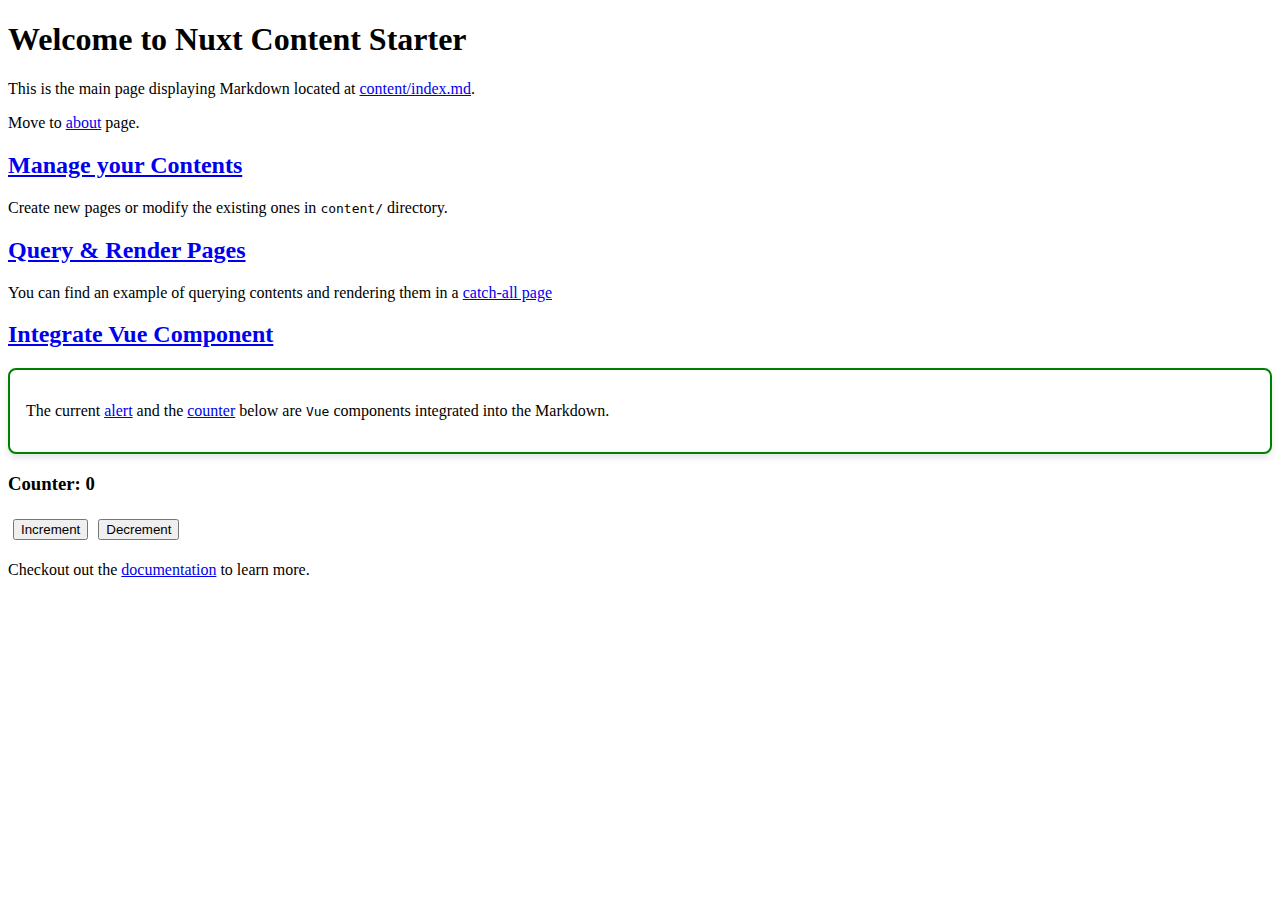
<file: index.html>
<!DOCTYPE html><html><head><meta charset="utf-8"><meta name="viewport" content="width=device-width, initial-scale=1"><style>.alert[data-v-46dbbe98]{align-items:center;background-color:#fff;border:2px solid;border-radius:.5rem;box-shadow:0 4px 6px #0000001a;display:flex;padding:1rem;transition:transform .2s ease,box-shadow .2s ease}.alert[data-v-46dbbe98]:hover{box-shadow:0 6px 8px #00000026;transform:translateY(-2px)}</style><style>button[data-v-5c5d582e]{margin:5px}</style><link rel="preload" as="fetch" crossorigin="anonymous" href="/_payload.json?07a7b2ae-71c1-4569-9bfb-14ef5dbe6678"><link rel="modulepreload" as="script" crossorigin href="/_nuxt/Cm6Po9z3.js"><link rel="modulepreload" as="script" crossorigin href="/_nuxt/C9OClpye.js"><link rel="modulepreload" as="script" crossorigin href="/_nuxt/Zu1U2PJ7.js"><link rel="modulepreload" as="script" crossorigin href="/_nuxt/Cn1tjF7j.js"><link rel="modulepreload" as="script" crossorigin href="/_nuxt/dcrQ3pqr.js"><link rel="modulepreload" as="script" crossorigin href="/_nuxt/uWTTrfGj.js"><link rel="modulepreload" as="script" crossorigin href="/_nuxt/BxMvE1iC.js"><link rel="modulepreload" as="script" crossorigin href="/_nuxt/Bkw_Dzf0.js"><link rel="modulepreload" as="script" crossorigin href="/_nuxt/DMkJ1RLd.js"><link rel="modulepreload" as="script" crossorigin href="/_nuxt/DVluH0mP.js"><link rel="modulepreload" as="script" crossorigin href="/_nuxt/CvQ936ci.js"><link rel="preload" as="fetch" fetchpriority="low" crossorigin="anonymous" href="/_nuxt/builds/meta/07a7b2ae-71c1-4569-9bfb-14ef5dbe6678.json"><link rel="prefetch" as="style" crossorigin href="/_nuxt/index.C0QLWPA2.css"><link rel="prefetch" as="script" crossorigin href="/_nuxt/BZ32aJX3.js"><link rel="prefetch" as="script" crossorigin href="/_nuxt/BcFyeMn2.js"><link rel="prefetch" as="script" crossorigin href="/_nuxt/BG6K08_Z.js"><link rel="prefetch" as="script" crossorigin href="/_nuxt/NMH0UpkZ.js"><link rel="prefetch" as="script" crossorigin href="/_nuxt/C28MzYEI.js"><script type="module" src="/_nuxt/Cm6Po9z3.js" crossorigin></script></head><body><div id="__nuxt"><!--[--><div><h1 id="welcome-to-nuxt-content-starter"><!--[-->Welcome to Nuxt Content Starter<!--]--></h1><p><!--[-->This is the main page displaying Markdown located at <a href="https://github.com/nuxt/starter/blob/content/content/index.md" rel="nofollow"><!--[-->content/index.md<!--]--></a>.<!--]--></p><p><!--[-->Move to <a href="/about" class=""><!--[-->about<!--]--></a> page.<!--]--></p><h2 id="manage-your-contents"><a href="#manage-your-contents"><!--[-->Manage your Contents<!--]--></a></h2><p><!--[-->Create new pages or modify the existing ones in <code><!--[-->content/<!--]--></code> directory.<!--]--></p><h2 id="query-render-pages"><a href="#query-render-pages"><!--[-->Query &amp; Render Pages<!--]--></a></h2><p><!--[-->You can find an example of querying contents and rendering them in a <a href="https://github.com/nuxt/starter/blob/content/app/pages/%5B...slug%5D.vue" rel="nofollow"><!--[-->catch-all page<!--]--></a><!--]--></p><h2 id="integrate-vue-component"><a href="#integrate-vue-component"><!--[-->Integrate Vue Component<!--]--></a></h2><div class="alert" style="border-color:green;" data-v-46dbbe98><!--[--><p><!--[-->The current <a href="https://github.com/nuxt/starter/blob/content/app/components/Alert.vue" rel="nofollow"><!--[-->alert<!--]--></a> and the <a href="https://github.com/nuxt/starter/blob/content/app/components/Counter.vue" rel="nofollow"><!--[-->counter<!--]--></a> below are <code><!--[-->Vue<!--]--></code> components integrated into the Markdown.<!--]--></p><!--]--></div><div data-v-5c5d582e><h3 data-v-5c5d582e>Counter: 0</h3><button data-v-5c5d582e> Increment </button><button data-v-5c5d582e> Decrement </button></div><p><!--[-->Checkout out the <a href="https://content.nuxt.com/docs/getting-started" rel="nofollow"><!--[-->documentation<!--]--></a> to learn more.<!--]--></p></div><!--]--></div><div id="teleports"></div><script type="application/json" data-nuxt-data="nuxt-app" data-ssr="true" id="__NUXT_DATA__" data-src="/_payload.json?07a7b2ae-71c1-4569-9bfb-14ef5dbe6678">[{"state":1,"once":3,"_errors":4,"serverRendered":6,"path":7,"prerenderedAt":8},["Reactive",2],{},["Set"],["ShallowReactive",5],{"page-/":-1},true,"/",1744192742934]</script><script>window.__NUXT__={};window.__NUXT__.config={public:{content:{wsUrl:""},mdc:{components:{prose:true,map:{}},headings:{anchorLinks:{h1:false,h2:true,h3:true,h4:true,h5:false,h6:false}}},preview:{api:"https://api.nuxt.studio",iframeMessagingAllowedOrigins:""}},app:{baseURL:"/",buildId:"07a7b2ae-71c1-4569-9bfb-14ef5dbe6678",buildAssetsDir:"/_nuxt/",cdnURL:""}}</script></body></html>
</file>
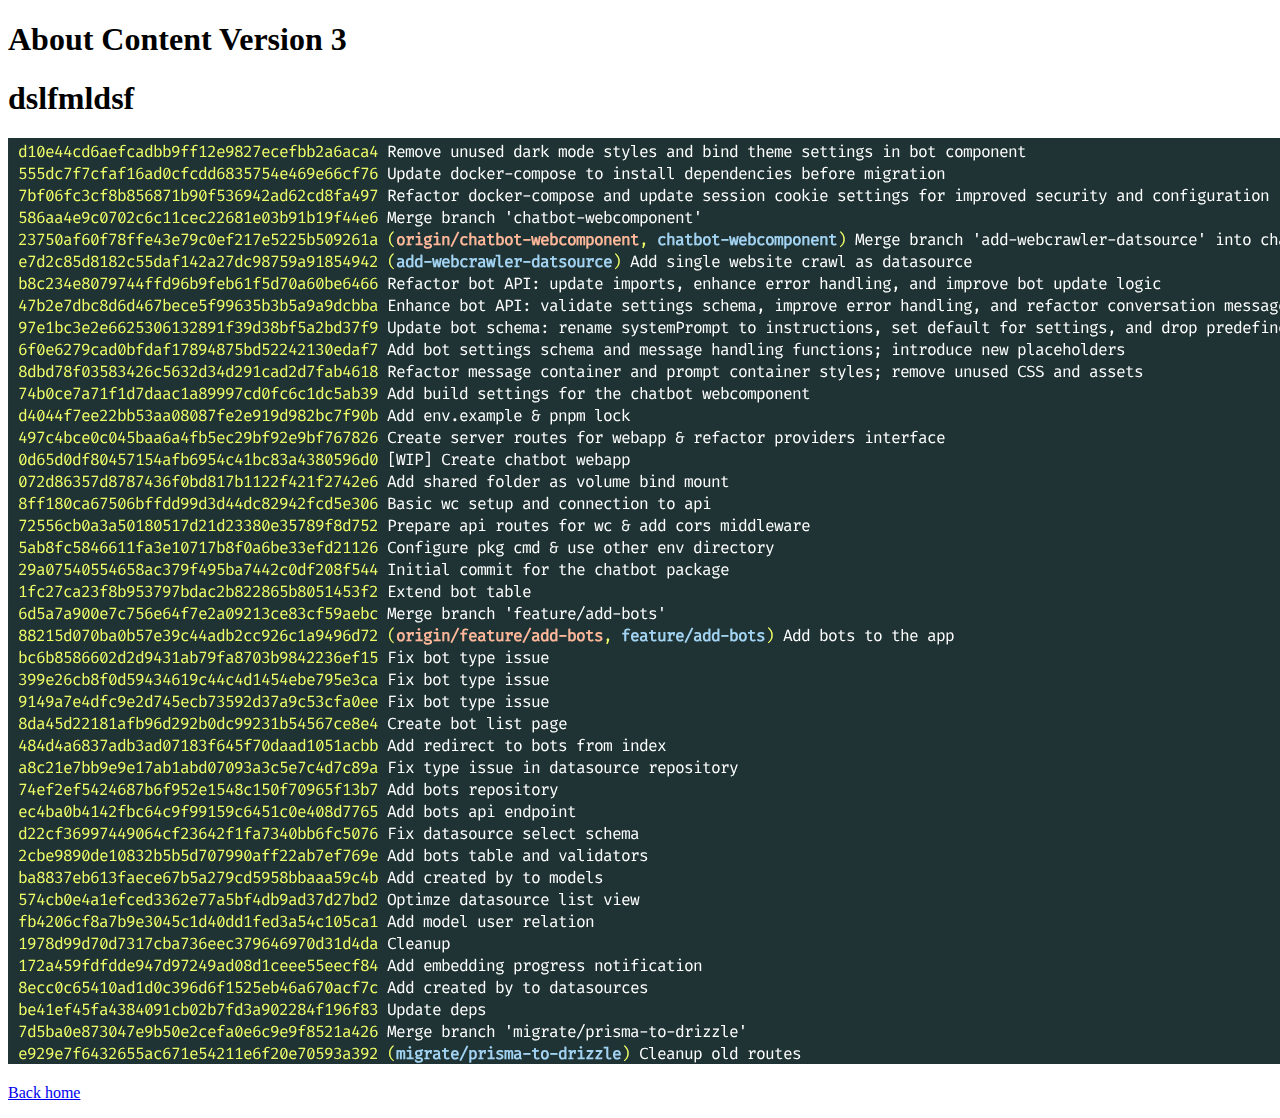
<file: about/index.html>
<!DOCTYPE html><html><head><meta charset="utf-8"><meta name="viewport" content="width=device-width, initial-scale=1"><link rel="preload" as="fetch" crossorigin="anonymous" href="/about/_payload.json?07a7b2ae-71c1-4569-9bfb-14ef5dbe6678"><link rel="modulepreload" as="script" crossorigin href="/_nuxt/Cm6Po9z3.js"><link rel="modulepreload" as="script" crossorigin href="/_nuxt/C9OClpye.js"><link rel="modulepreload" as="script" crossorigin href="/_nuxt/Zu1U2PJ7.js"><link rel="modulepreload" as="script" crossorigin href="/_nuxt/Cn1tjF7j.js"><link rel="modulepreload" as="script" crossorigin href="/_nuxt/dcrQ3pqr.js"><link rel="modulepreload" as="script" crossorigin href="/_nuxt/CAykoV3O.js"><link rel="modulepreload" as="script" crossorigin href="/_nuxt/uWTTrfGj.js"><link rel="modulepreload" as="script" crossorigin href="/_nuxt/BxMvE1iC.js"><link rel="preload" as="fetch" fetchpriority="low" crossorigin="anonymous" href="/_nuxt/builds/meta/07a7b2ae-71c1-4569-9bfb-14ef5dbe6678.json"><link rel="prefetch" as="style" crossorigin href="/_nuxt/index.C0QLWPA2.css"><link rel="prefetch" as="script" crossorigin href="/_nuxt/BZ32aJX3.js"><link rel="prefetch" as="script" crossorigin href="/_nuxt/BcFyeMn2.js"><link rel="prefetch" as="script" crossorigin href="/_nuxt/BG6K08_Z.js"><link rel="prefetch" as="script" crossorigin href="/_nuxt/NMH0UpkZ.js"><link rel="prefetch" as="script" crossorigin href="/_nuxt/C28MzYEI.js"><link rel="prefetch" as="script" crossorigin href="/_nuxt/DVluH0mP.js"><link rel="prefetch" as="script" crossorigin href="/_nuxt/CvQ936ci.js"><script type="module" src="/_nuxt/Cm6Po9z3.js" crossorigin></script></head><body><div id="__nuxt"><!--[--><div><h1 id="about-content-version-3"><!--[-->About Content Version 3<!--]--></h1><h1 id="dslfmldsf"><!--[-->dslfmldsf<!--]--></h1><p><!--[--><img src="/Screenshot%202025-04-04%2012.00.12.png" alt="Screenshot 2025-04-04 12.00.12.png"><!--]--></p><p><!--[--><a href="/" class=""><!--[-->Back home<!--]--></a><!--]--></p></div><!--]--></div><div id="teleports"></div><script type="application/json" data-nuxt-data="nuxt-app" data-ssr="true" id="__NUXT_DATA__" data-src="/about/_payload.json?07a7b2ae-71c1-4569-9bfb-14ef5dbe6678">[{"state":1,"once":3,"_errors":4,"serverRendered":6,"path":7,"prerenderedAt":8},["Reactive",2],{},["Set"],["ShallowReactive",5],{"page-/about":-1},true,"/about",1744192743027]</script><script>window.__NUXT__={};window.__NUXT__.config={public:{content:{wsUrl:""},mdc:{components:{prose:true,map:{}},headings:{anchorLinks:{h1:false,h2:true,h3:true,h4:true,h5:false,h6:false}}},preview:{api:"https://api.nuxt.studio",iframeMessagingAllowedOrigins:""}},app:{baseURL:"/",buildId:"07a7b2ae-71c1-4569-9bfb-14ef5dbe6678",buildAssetsDir:"/_nuxt/",cdnURL:""}}</script></body></html>
</file>
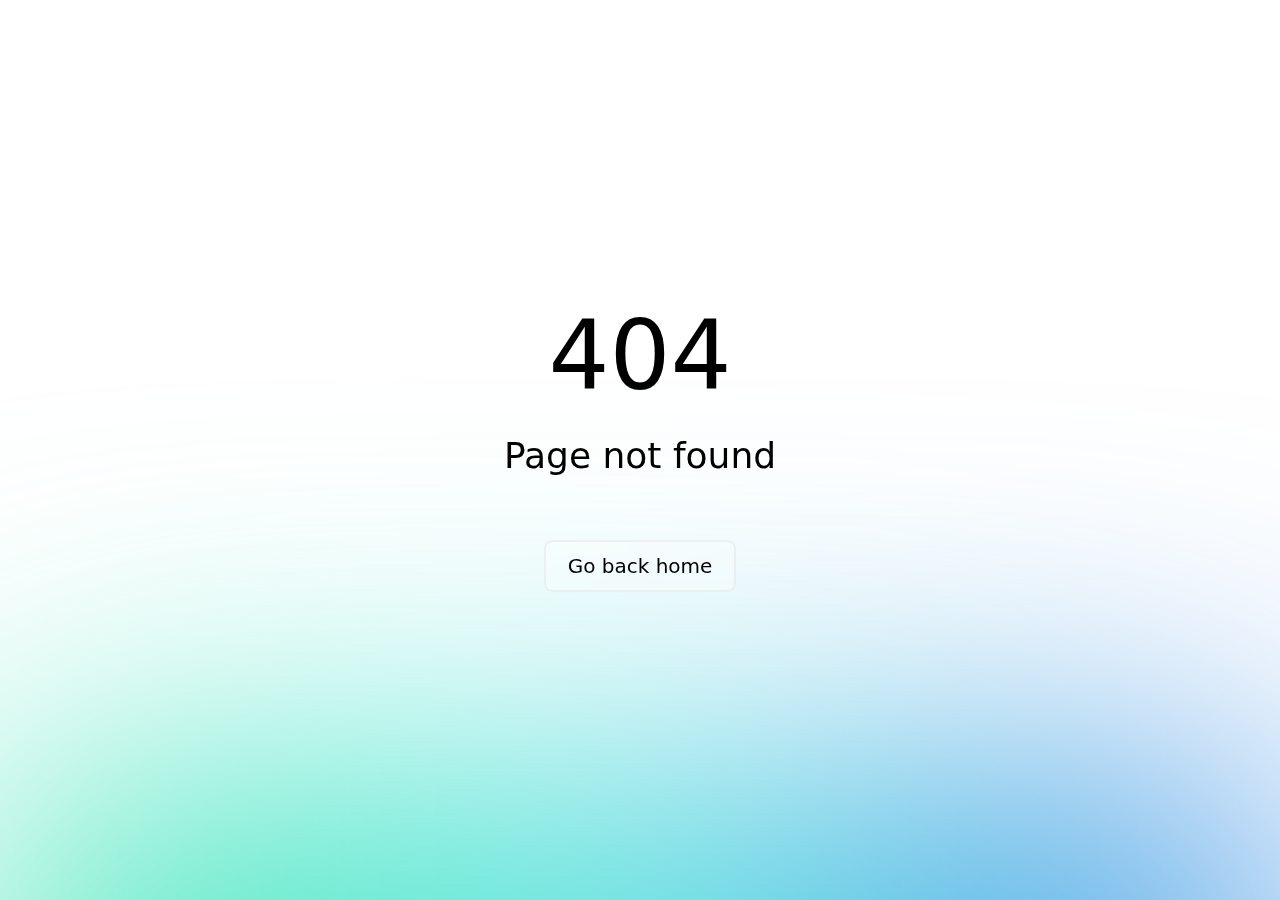
<file: 200.html>
<!DOCTYPE html><html><head><meta charset="utf-8"><meta name="viewport" content="width=device-width, initial-scale=1"><link rel="modulepreload" as="script" crossorigin href="/_nuxt/Cm6Po9z3.js"><link rel="prefetch" as="style" crossorigin href="/_nuxt/index.C0QLWPA2.css"><link rel="prefetch" as="script" crossorigin href="/_nuxt/BZ32aJX3.js"><link rel="prefetch" as="script" crossorigin href="/_nuxt/BcFyeMn2.js"><link rel="prefetch" as="script" crossorigin href="/_nuxt/Zu1U2PJ7.js"><link rel="prefetch" as="script" crossorigin href="/_nuxt/BG6K08_Z.js"><link rel="prefetch" as="script" crossorigin href="/_nuxt/BxMvE1iC.js"><link rel="prefetch" as="script" crossorigin href="/_nuxt/NMH0UpkZ.js"><link rel="prefetch" as="script" crossorigin href="/_nuxt/C28MzYEI.js"><script type="module" src="/_nuxt/Cm6Po9z3.js" crossorigin></script></head><body><div id="__nuxt"></div><div id="teleports"></div><script type="application/json" data-nuxt-data="nuxt-app" data-ssr="false" id="__NUXT_DATA__">[{"prerenderedAt":1,"serverRendered":2},1744192742935,false]</script><script>window.__NUXT__={};window.__NUXT__.config={public:{content:{wsUrl:""},mdc:{components:{prose:true,map:{}},headings:{anchorLinks:{h1:false,h2:true,h3:true,h4:true,h5:false,h6:false}}},preview:{api:"https://api.nuxt.studio",iframeMessagingAllowedOrigins:""}},app:{baseURL:"/",buildId:"07a7b2ae-71c1-4569-9bfb-14ef5dbe6678",buildAssetsDir:"/_nuxt/",cdnURL:""}}</script></body></html>
</file>
<file: _nuxt/index.C0QLWPA2.css>
body.__preview_enabled{padding-bottom:50px}#__nuxt_preview[data-v-be69fe1d]{align-items:center;-webkit-backdrop-filter:blur(20px);backdrop-filter:blur(20px);background:#ffffff4d;border-top:1px solid #eee;bottom:-60px;color:#000;display:flex;font-family:Helvetica,sans-serif;font-size:16px;font-weight:500;gap:10px;height:50px;justify-content:center;left:0;position:fixed;right:0;transition:bottom .3s ease-in-out;z-index:10000}#__nuxt_preview.__preview_ready[data-v-be69fe1d]{bottom:0}#__preview_background[data-v-be69fe1d]{-webkit-backdrop-filter:blur(8px);backdrop-filter:blur(8px);background:#ffffff4d;height:100vh;left:0;position:fixed;top:0;width:100vw;z-index:9000}#__preview_loader[data-v-be69fe1d]{align-items:center;color:#000;display:flex;flex-direction:column;font-family:system-ui,-apple-system,BlinkMacSystemFont,Segoe UI,Roboto,Oxygen,Ubuntu,Cantarell,Open Sans,Helvetica Neue,sans-serif;font-size:1.4rem;gap:8px;left:50%;position:fixed;top:50%;transform:translate(-50%,-50%);z-index:9500}#__preview_loader p[data-v-be69fe1d]{margin:10px 0}.dark #__preview_background[data-v-be69fe1d],.dark-mode #__preview_background[data-v-be69fe1d]{background:#0000004d}.dark #__preview_loader[data-v-be69fe1d],.dark-mode #__preview_loader[data-v-be69fe1d]{color:#fff}.preview-loading-enter-active[data-v-be69fe1d],.preview-loading-leave-active[data-v-be69fe1d]{transition:opacity .4s}.preview-loading-enter[data-v-be69fe1d],.preview-loading-leave-to[data-v-be69fe1d]{opacity:0}#__preview_loading_icon[data-v-be69fe1d]{animation:spin-be69fe1d 1s linear infinite}.dark #__nuxt_preview[data-v-be69fe1d],.dark-mode #__nuxt_preview[data-v-be69fe1d]{background:#0000004d;border-top:1px solid #111;color:#fff}#__nuxt_preview svg[data-v-be69fe1d]{color:#000;display:inline-block;height:30px;width:30px}.dark #__nuxt_preview svg[data-v-be69fe1d],.dark-mode #__nuxt_preview svg[data-v-be69fe1d]{color:#fff}button[data-v-be69fe1d]{background:transparent;border:1px solid rgba(0,0,0,.2);border-radius:3px;box-shadow:none;color:#000c;cursor:pointer;display:inline-block;font-size:14px;font-weight:400;line-height:1rem;margin:0;padding:4px 10px;text-align:center;transition:none;width:auto}button[data-v-be69fe1d]:hover{border-color:#0006;color:#000000e6}.dark button[data-v-be69fe1d],.dark-mode button[data-v-be69fe1d]{border-color:#fff3;color:#d3d3d3}.dark button[data-v-be69fe1d]:hover,.dark-mode button[data-v-be69fe1d]:hover{border-color:#fff6;color:#fff}#__nuxt_preview button[data-v-be69fe1d]:focus,#__nuxt_preview button[data-v-be69fe1d]:hover{background:#0000001a}#__nuxt_preview button[data-v-be69fe1d]:active{background:#0003}.dark #__nuxt_preview button[data-v-be69fe1d],.dark-mode #__nuxt_preview button[data-v-be69fe1d]{border:1px solid hsla(0,0%,100%,.2);color:#fffc}.dark #__nuxt_preview button[data-v-be69fe1d]:hover,.dark-mode #__nuxt_preview button[data-v-be69fe1d]:focus{background:#ffffff1a}.dark #__nuxt_preview button[data-v-be69fe1d]:active,.dark-mode #__nuxt_preview button[data-v-be69fe1d]:active{background:#fff3}a[data-v-be69fe1d]{font-weight:600}#__nuxt_preview.__preview_refreshing button[data-v-be69fe1d],#__nuxt_preview.__preview_refreshing span[data-v-be69fe1d],#__nuxt_preview.__preview_refreshing svg[data-v-be69fe1d]{animation:nuxt_pulsate-be69fe1d 1s ease-out;animation-iteration-count:infinite;opacity:.5}@keyframes nuxt_pulsate-be69fe1d{0%{opacity:1}50%{opacity:.5}to{opacity:1}}@keyframes spin-be69fe1d{0%{transform:rotate(1turn)}to{transform:rotate(0)}}
</file>
